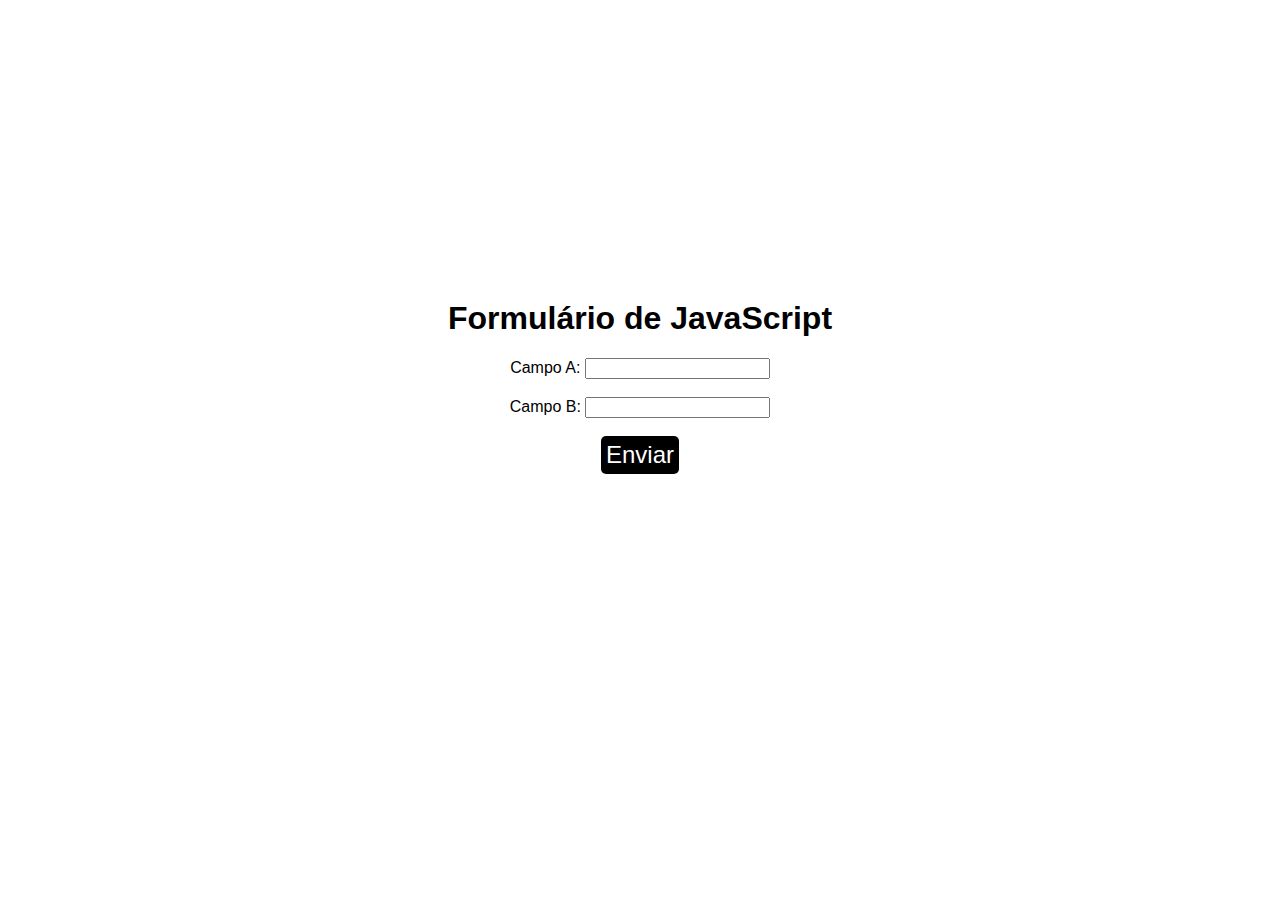
<file: modulo-2/index.html>
<!DOCTYPE html>
<html lang="pt-br">

<head>
    <meta charset="UTF-8">
    <meta name="viewport" content="width=device-width, initial-scale=1.0">
    <title>Formulário JS</title>
    <link rel="stylesheet" href="style.css">

</head>

<body>
    <h1>Formulário de JavaScript</h1>
    <form id="form">
        
        <label for="campoA">Campo A:</label>
        <input type="number" id="campoA" name="campoA" required><br><br>

        <label for="campoB">Campo B:</label>
        <input type="number" id="campoB" name="campoB" required><br><br>

        <button type="submit" id="btn-enviar">Enviar</button>
    </form>

    <div class="mensagem"></div>

    <script src="main.js"></script>
</body>

</html>
</file>
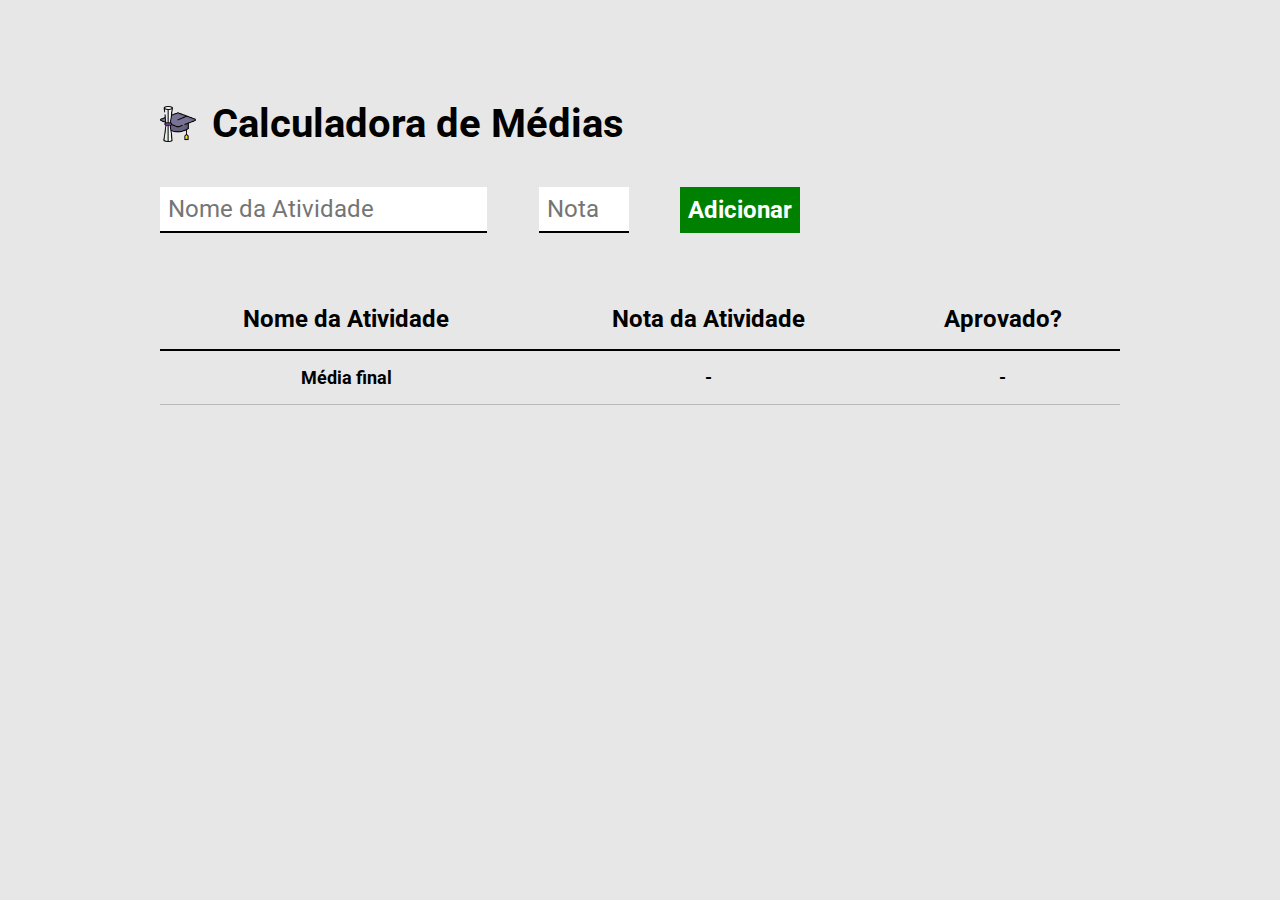
<file: projeto2-calculadora-de-medias/index.html>
<!DOCTYPE html>
<html lang="pt-br">

<head>
    <meta charset="UTF-8">
    <meta name="viewport" content="width=device-width, initial-scale=1.0">
    <title>Calculadora de Médias</title>
    <link rel="preconnect" href="https://fonts.googleapis.com">
    <link rel="preconnect" href="https://fonts.gstatic.com" crossorigin>
    <link
        href="https://fonts.googleapis.com/css2?family=Roboto:ital,wght@0,100;0,300;0,400;0,500;0,700;0,900;1,100;1,300;1,400;1,500;1,700;1,900&display=swap"
        rel="stylesheet">
    <link rel="stylesheet" href="main.css">
</head>

<body>
    <div class="container">
        <header>
            <img src="images/logo.png" alt="Capelo e diploma">
            <h1>Calculadora de Médias</h1>
        </header>

        <form id="form-atividade">
            <input type="text" required placeholder="Nome da Atividade" id="nome-atividade">
            <input type="number" required placeholder="Nota" min="0" max="10" id="nota-atividade">
            <button type="submit">Adicionar</button>
        </form>

        <table cellspacing="0">
            <thead>
                <tr>
                    <th>
                        Nome da Atividade
                    </th>
                    <th>
                        Nota da Atividade
                    </th>
                    <th>
                        Aprovado?
                    </th>
                </tr>
            </thead>
            <tbody class="tbody">
                <!-- <td>Atividade 1</td>
                <td>7</td>
                <td>
                    <img src="images/aprovado.png" alt="Emoji festejando">
                </td> -->
            </tbody>
            <tfoot>
                <tr>
                    <td>Média final</td>
                    <td id="media-final-valor">-</td>
                    <td id="media-final-resultado">-</td>
                </tr>
            </tfoot>
        </table>
    </div>
    <script src="main.js"></script>
</body>

</html>
</file>
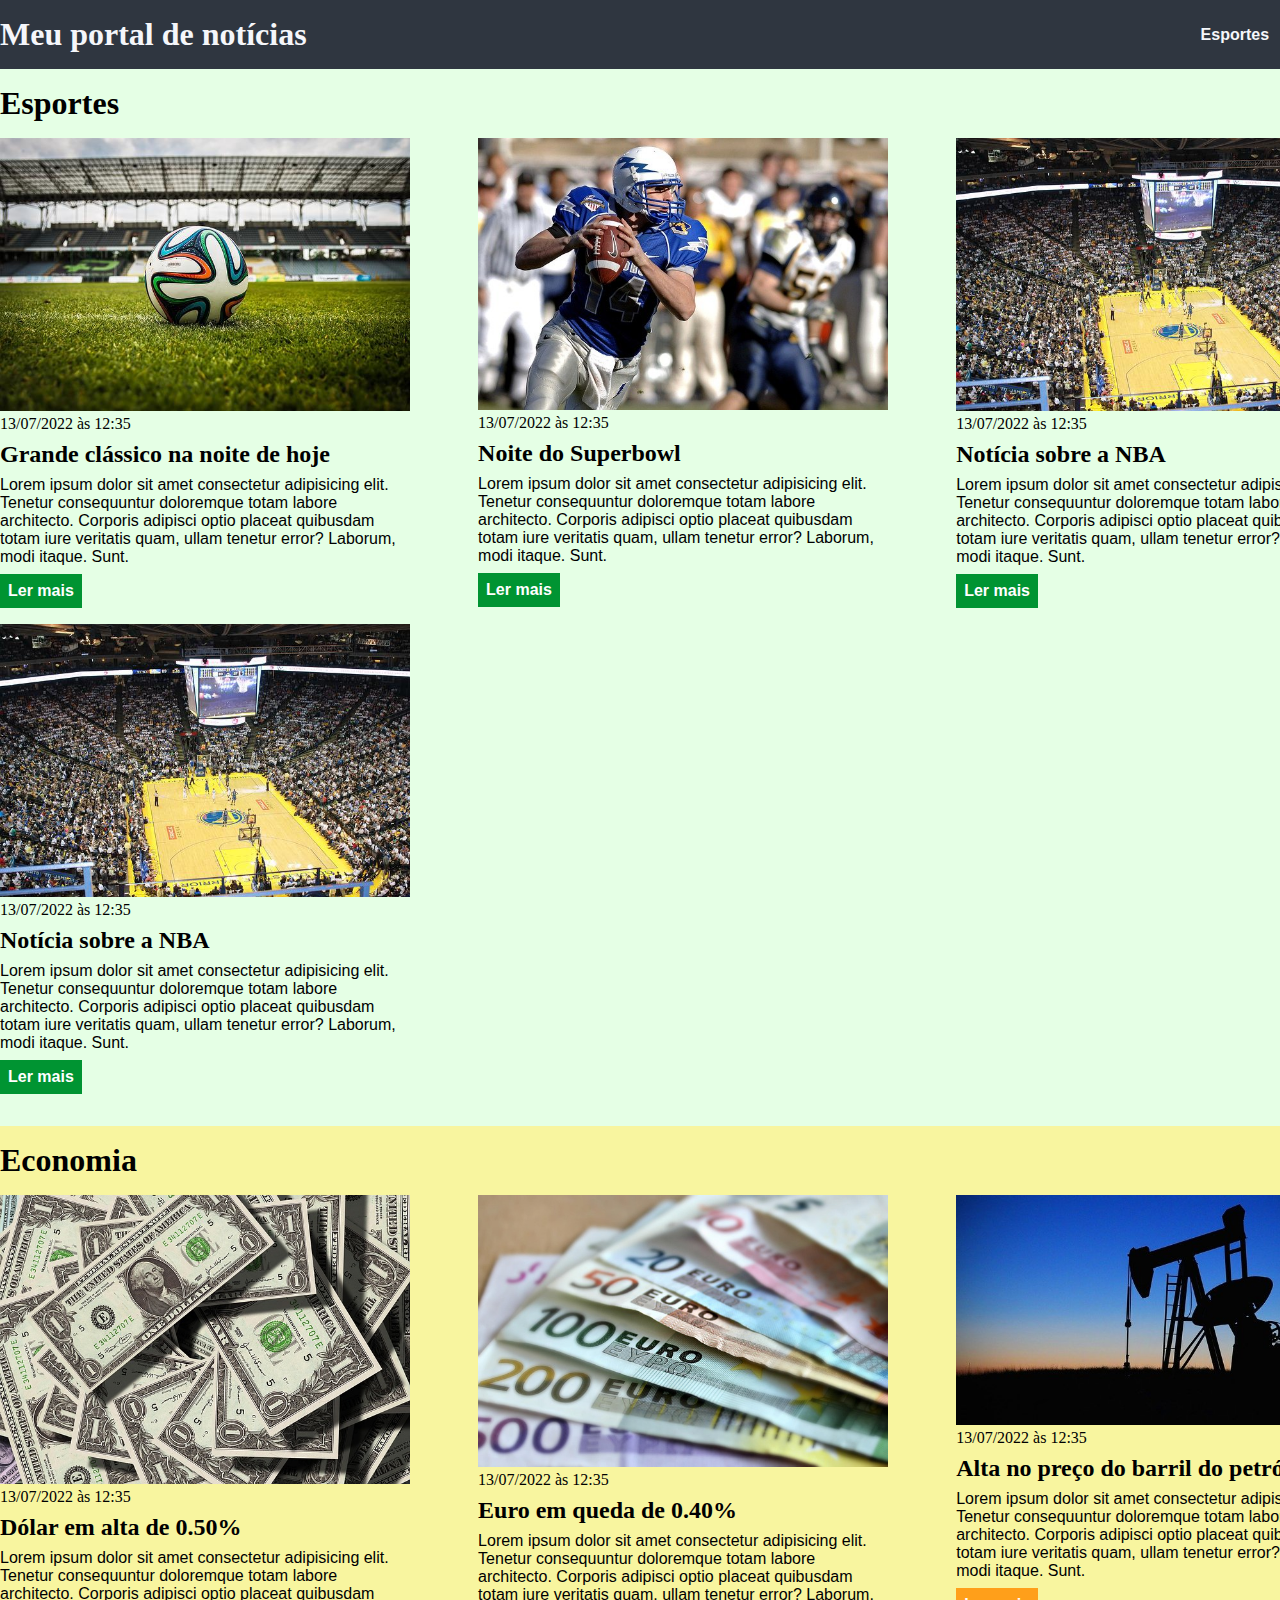
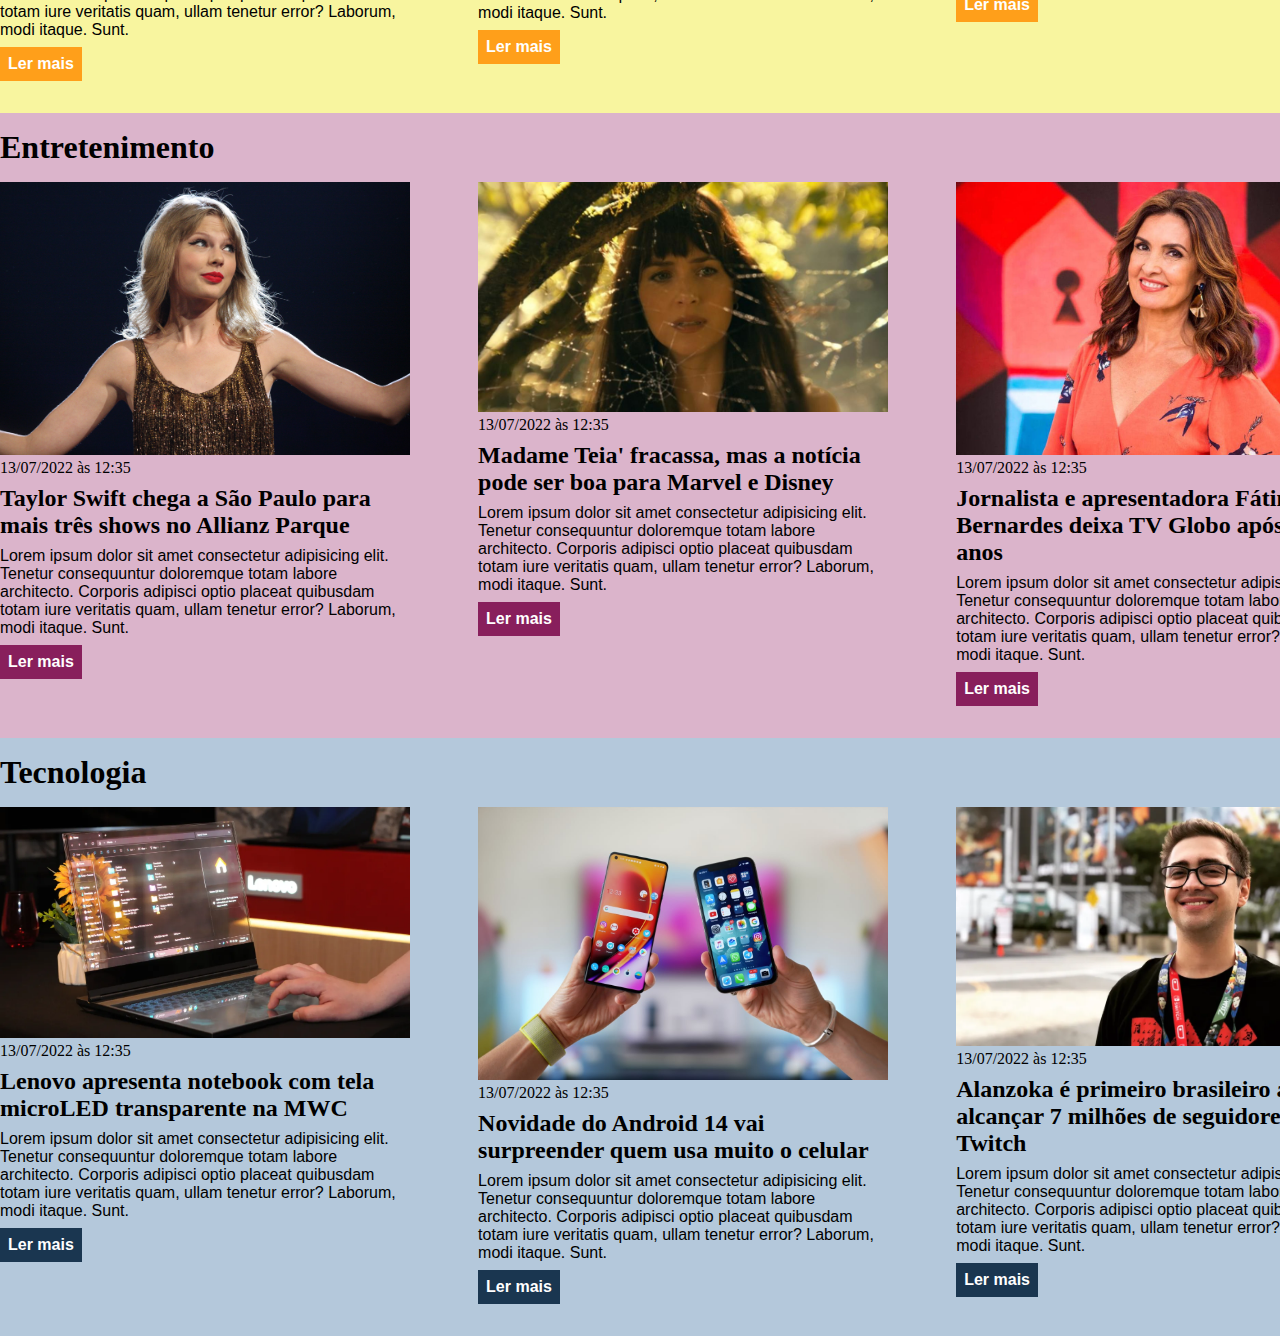
<file: modulo-1/css/index.html>
<!DOCTYPE html>
<html lang="pt-BR">

<head>
    <meta charset="UTF-8">
    <meta http-equiv="X-UA-Compatible" content="IE=edge">
    <meta name="viewport" content="width=device-width, initial-scale=1.0">
    <title>Meu portal de notícias</title>
    <link rel="stylesheet" href="./main.css" />
</head>

<body>
    <header>
        <div class="container">
            <h1>Meu portal de notícias</h1>
            <nav>
                <ul>
                    <li>
                        <a href="#sports" title="Ir para a seção de esportes">Esportes</a>
                    </li>
                    <li>
                        <a href="#economy" title="Ir para a seção de notícias">Economia</a>
                    </li>
                </ul>
            </nav>
        </div>
    </header>
    <section id="sports">
        <div class="container">
            <h2>Esportes</h2>
            <div class="articles">
                <article>
                    <img src="./imagens/futebol.jpg" alt="Bola de futebol no gramado" />
                    <header>
                        <time class="creation-date">13/07/2022 às 12:35</time>
                    </header>
                    <h3>Grande clássico na noite de hoje</h3>
                    <p>
                        Lorem ipsum dolor sit amet consectetur adipisicing elit. Tenetur consequuntur doloremque totam
                        labore architecto. Corporis adipisci optio placeat quibusdam totam iure veritatis quam, ullam
                        tenetur error? Laborum, modi itaque. Sunt.
                    </p>
                    <a href="#" title="Leia a notícia completa">Ler mais</a>
                </article>
                <article>
                    <img src="./imagens/futebol-americano.jpg"
                        alt="Jogador de futebol americano correndo com a bola na mão" />
                    <header>
                        <time>13/07/2022 às 12:35</time>
                    </header>
                    <h3>Noite do Superbowl</h3>
                    <p>
                        Lorem ipsum dolor sit amet consectetur adipisicing elit. Tenetur consequuntur doloremque totam
                        labore architecto. Corporis adipisci optio placeat quibusdam totam iure veritatis quam, ullam
                        tenetur error? Laborum, modi itaque. Sunt.
                    </p>
                    <a href="#" title="Leia a notícia completa">Ler mais</a>
                </article>
                <article>
                    <img src="./imagens/basquete.jpg" title="Vista aérea de uma quadra de basquete" />
                    <header>
                        <time>13/07/2022 às 12:35</time>
                    </header>
                    <h3>Notícia sobre a NBA</h3>
                    <p>
                        Lorem ipsum dolor sit amet consectetur adipisicing elit. Tenetur consequuntur doloremque totam
                        labore architecto. Corporis adipisci optio placeat quibusdam totam iure veritatis quam, ullam
                        tenetur error? Laborum, modi itaque. Sunt.
                    </p>
                    <a href="#" title="Leia a notícia completa">Ler mais</a>
                </article>
                <article>
                    <img src="./imagens/basquete.jpg" title="Vista aérea de uma quadra de basquete" />
                    <header>
                        <time>13/07/2022 às 12:35</time>
                    </header>
                    <h3>Notícia sobre a NBA</h3>
                    <p>
                        Lorem ipsum dolor sit amet consectetur adipisicing elit. Tenetur consequuntur doloremque totam
                        labore architecto. Corporis adipisci optio placeat quibusdam totam iure veritatis quam, ullam
                        tenetur error? Laborum, modi itaque. Sunt.
                    </p>
                    <a href="#" title="Leia a notícia completa">Ler mais</a>
                </article>
            </div>
        </div>
    </section>
    <section id="economy">
        <div class="container">
            <h2 >Economia</h2>
            <div class="articles">
                <article>
                    <img src="./imagens/dolares.jpg" alt="Muitos dólares" />
                    <header>
                        <time>13/07/2022 às 12:35</time>
                    </header>
                    <h3>Dólar em alta de 0.50%</h3>
                    <p>
                        Lorem ipsum dolor sit amet consectetur adipisicing elit. Tenetur consequuntur doloremque totam
                        labore
                        architecto. Corporis adipisci optio placeat quibusdam totam iure veritatis quam, ullam tenetur
                        error?
                        Laborum, modi itaque. Sunt.
                    </p>
                    <a href="#" title="Leia a notícia completa">Ler mais</a>
                </article>
                <article>
                    <img src="./imagens/euro.jpg" alt="Várias notas de euro" />
                    <header>
                        <time>13/07/2022 às 12:35</time>
                    </header>
                    <h3>Euro em queda de 0.40%</h3>
                    <p>
                        Lorem ipsum dolor sit amet consectetur adipisicing elit. Tenetur consequuntur doloremque totam
                        labore
                        architecto. Corporis adipisci optio placeat quibusdam totam iure veritatis quam, ullam tenetur
                        error?
                        Laborum, modi itaque. Sunt.
                    </p>
                    <a href="#" title="Leia a notícia completa">Ler mais</a>
                </article>
                <article>
                    <img src="./imagens/petroleo.jpg" alt="Extração de petróleo" />
                    <header>
                        <time>13/07/2022 às 12:35</time>
                    </header>
                    <h3>Alta no preço do barril do petróleo</h3>
                    <p>
                        Lorem ipsum dolor sit amet consectetur adipisicing elit. Tenetur consequuntur doloremque totam
                        labore
                        architecto. Corporis adipisci optio placeat quibusdam totam iure veritatis quam, ullam tenetur
                        error?
                        Laborum, modi itaque. Sunt.
                    </p>
                    <a href="#" title="Leia a notícia completa">Ler mais</a>
                </article>
            </div>
        </div>
    </section>

    <section id="entertainment">
        <div class="container">
            <h2 >Entretenimento</h2>
            <div class="articles">
                <article>
                    <img src="./imagens/taylor-swift.jpg" alt="Cantora Taylor Swift" />
                    <header>
                        <time>13/07/2022 às 12:35</time>
                    </header>
                    <h3>Taylor Swift chega a São Paulo para mais três shows no Allianz Parque</h3>
                    <p>
                        Lorem ipsum dolor sit amet consectetur adipisicing elit. Tenetur consequuntur doloremque totam
                        labore
                        architecto. Corporis adipisci optio placeat quibusdam totam iure veritatis quam, ullam tenetur
                        error?
                        Laborum, modi itaque. Sunt.
                    </p>
                    <a href="#" title="Leia a notícia completa">Ler mais</a>
                </article>
                <article>
                    <img src="./imagens/madame-teia.jpg" alt="Várias notas de euro" />
                    <header>
                        <time>13/07/2022 às 12:35</time>
                    </header>
                    <h3>Madame Teia' fracassa, mas a notícia pode ser boa para Marvel e Disney</h3>
                    <p>
                        Lorem ipsum dolor sit amet consectetur adipisicing elit. Tenetur consequuntur doloremque totam
                        labore
                        architecto. Corporis adipisci optio placeat quibusdam totam iure veritatis quam, ullam tenetur
                        error?
                        Laborum, modi itaque. Sunt.
                    </p>
                    <a href="#" title="Leia a notícia completa">Ler mais</a>
                </article>
                <article>
                    <img src="./imagens/fatima-bern.jpg" alt="Extração de petróleo" />
                    <header>
                        <time>13/07/2022 às 12:35</time>
                    </header>
                    <h3>Jornalista e apresentadora Fátima Bernardes deixa TV Globo após 37 anos</h3>
                    <p>
                        Lorem ipsum dolor sit amet consectetur adipisicing elit. Tenetur consequuntur doloremque totam
                        labore
                        architecto. Corporis adipisci optio placeat quibusdam totam iure veritatis quam, ullam tenetur
                        error?
                        Laborum, modi itaque. Sunt.
                    </p>
                    <a href="#" title="Leia a notícia completa">Ler mais</a>
                </article>
            </div>
        </div>
    </section>

    <section id="technology">
        <div class="container">
            <h2 >Tecnologia</h2>
            <div class="articles">
                <article>
                    <img src="./imagens/lenovo.webp" alt="Cantora Taylor Swift" />
                    <header>
                        <time>13/07/2022 às 12:35</time>
                    </header>
                    <h3>Lenovo apresenta notebook com tela microLED transparente na MWC</h3>
                    <p>
                        Lorem ipsum dolor sit amet consectetur adipisicing elit. Tenetur consequuntur doloremque totam
                        labore
                        architecto. Corporis adipisci optio placeat quibusdam totam iure veritatis quam, ullam tenetur
                        error?
                        Laborum, modi itaque. Sunt.
                    </p>
                    <a href="#" title="Leia a notícia completa">Ler mais</a>
                </article>
                <article>
                    <img src="./imagens/android.jpg" alt="Várias notas de euro" />
                    <header>
                        <time>13/07/2022 às 12:35</time>
                    </header>
                    <h3>Novidade do Android 14 vai surpreender quem usa muito o celular</h3>
                    <p>
                        Lorem ipsum dolor sit amet consectetur adipisicing elit. Tenetur consequuntur doloremque totam
                        labore
                        architecto. Corporis adipisci optio placeat quibusdam totam iure veritatis quam, ullam tenetur
                        error?
                        Laborum, modi itaque. Sunt.
                    </p>
                    <a href="#" title="Leia a notícia completa">Ler mais</a>
                </article>
                <article>
                    <img src="./imagens/alanzoka.webp" alt="Extração de petróleo" />
                    <header>
                        <time>13/07/2022 às 12:35</time>
                    </header>
                    <h3>Alanzoka é primeiro brasileiro a alcançar 7 milhões de seguidores na Twitch</h3>
                    <p>
                        Lorem ipsum dolor sit amet consectetur adipisicing elit. Tenetur consequuntur doloremque totam
                        labore
                        architecto. Corporis adipisci optio placeat quibusdam totam iure veritatis quam, ullam tenetur
                        error?
                        Laborum, modi itaque. Sunt.
                    </p>
                    <a href="#" title="Leia a notícia completa">Ler mais</a>
                </article>
            </div>
        </div>
    </section>

</body>

</html>
</file>
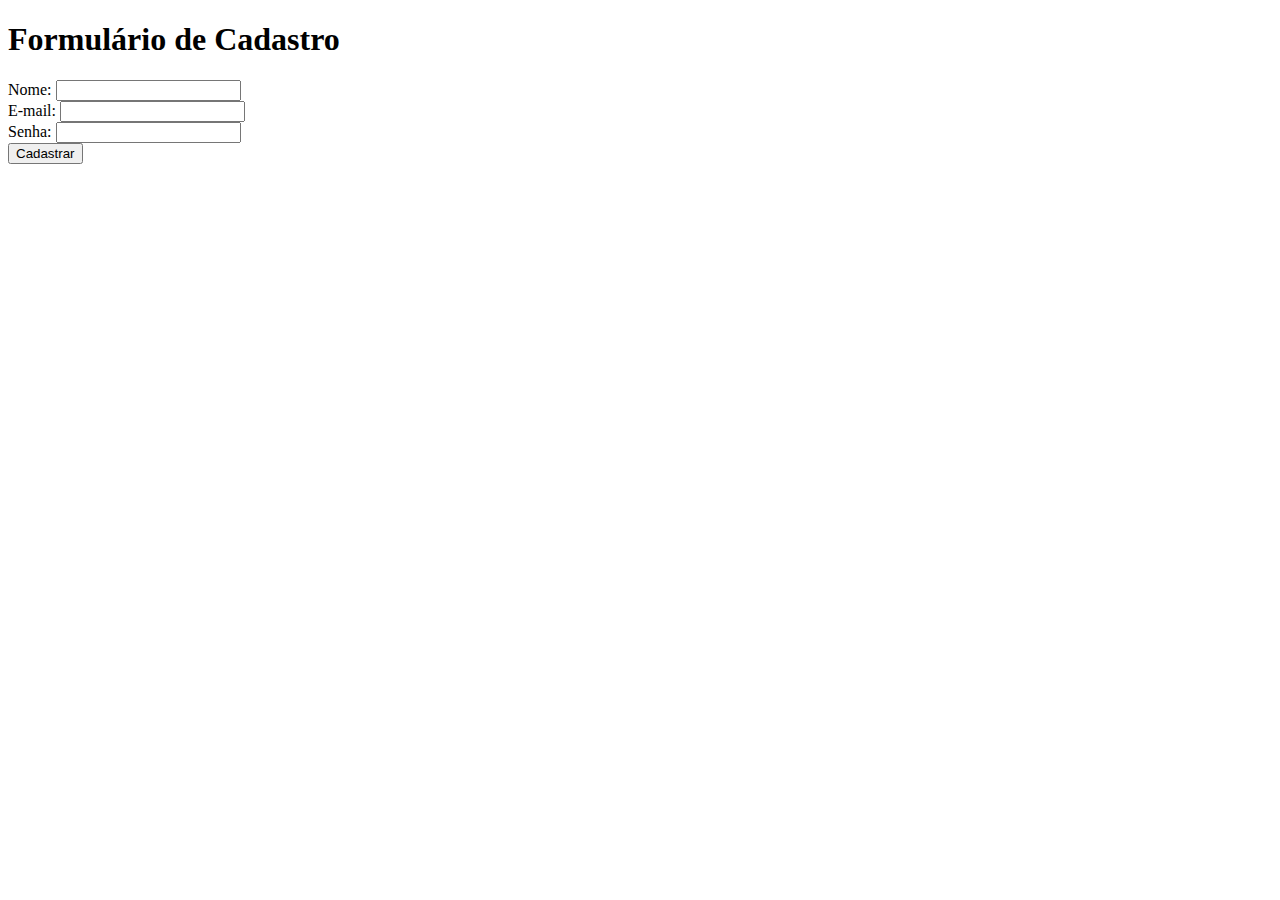
<file: modulo-1/exercicio-html.html>
<!DOCTYPE html>
<html lang="en">

<head>
    <meta charset="UTF-8">
    <meta name="viewport" content="width=device-width, initial-scale=1.0">
    <title>Document</title>
</head>

<body>
    <h1>Formulário de Cadastro</h1>
    <form>
        <label for="cadastro-nome">Nome:</label>
        <input type="text" id="cadastro-nome">
        <br>
        <label for="cadastro-email">E-mail:</label>
        <input type="email" id="cadastro-email">
        <br>
        <label for="cadastro-senha">Senha:</label>
        <input type="password" id="cadastro-senha">
        <br>
        <button type="submit">Cadastrar</button>
    </form>
</body>

</html>
</file>
<file: modulo-2/style.css>
body {
    font-family: Arial, Helvetica, sans-serif;
    text-align: center;
    margin-top: 300px;
}


#btn-enviar{
    background-color: black;
    color: white;
    font-size: 24px;
    border: none;
    border-radius: 5px;
    padding: 5px;
}

.img-certo,
.img-erro{
    width: 50px;
    margin-top: 12px
}
</file>
<file: projeto2-calculadora-de-medias/main.css>
*{
    margin: 0;
    padding: 0;
    box-sizing: border-box;
    font-family: "Roboto", sans-serif
}

body {
    background-color: #e7e7e7;
    padding-top: 100px;

}

header{
    display: flex;
    align-items: center;
    margin-bottom: 40px;
}

header img{
    width: 36px;
    margin-right: 16px;
}

header h1{
    font-size: 40px;
    font-weight: bold;
}

.container{
    max-width: 960px;
    width: 100%;
    margin: 0 auto;
}

form{
    display: flex;
    max-width: 640px;
    width: 100%;
    justify-content: space-between;
    margin-bottom: 56px;
}

form input{
    font-size: 24px;
    background-color: white;
    border: none;
    border-bottom: 2px solid black;
    padding: 8px;
}

form button{
    background-color: green;
    color:white;
    font-size: 24px;
    font-weight: bold;
    border: none;
    cursor: pointer;
    padding: 8px;
}

table{
    width: 100%;
}

table th {
    border-bottom: 2px solid black;
    padding: 16px;
    font-size: 24px;
    font-weight: bold;
}

table td{
    text-align: center;
    font-size: 18px;
    padding: 16px 0;
    border-bottom: 1px solid rgba(0, 0, 0, 0.2);
}

table td img{
    height: 30px;
}

table tfoot td{
    font-weight: bold;
}

.resultado{
    padding: 8px;
    font-weight: bold;
    color: white;
    background-color: black;
    border-radius: 3px;
}

.aprovado{
    background-color: green;
}

.reprovado{
    background-color: red;
}
</file>
<file: modulo-1/css/main.css>
*{
    box-sizing: border-box;
    margin: 0;
    padding: 0;
}

body > header {
    background-color: #2f3640;
    padding: 16px 0;
    color: #f5f6fa;
}

header .container {
    display: flex;
    align-items: center;
    justify-content: space-between;
}

header li{
    display: inline;
    font-family: Arial, Helvetica, sans-serif;
    font-weight: bold;
    margin-left: 16px;
    
}

header li a{
    color:#f5f6fa;
    text-decoration: none;
}

.container {
    width: 1366px;
    margin: 0 auto;
}

.articles{
    display: flex;
    flex-wrap: wrap;
    justify-content: space-between;
}

.articles article img{
    width: 100%;
}

.articles article {
    width: 30%;
}

section{
    padding: 16px 0;
}

section h2,
.articles article {
    margin-bottom: 16px;
}

section h2{
    font-size: 32px;
}

.articles article h3{
    margin: 8px 0;
    font-size: 24px;
}

.articles article a{
    background-color: blue;
    color: white;
    padding: 8px;
    display: inline-block;
    text-decoration: none;
    font-weight: bold;
    margin-top: 8px;
}

.articles article p,
.articles article a {
    font-family: Arial, Helvetica, sans-serif;
}

.articles article a:hover{
    text-decoration: underline;
}

#sports {
    background-color: rgba(0, 255, 0, 0.1);
}

#sports .articles article a {
    background-color: #009432
}

#economy{
    background-color: #f8f59f;
}

#economy .articles article a{
    background-color: #ff9f1a;
}

#entertainment {
    background-color: #dbb4cb;
}

#entertainment .articles article a{
    background-color: #881f5c;
}

#technology {
    background-color: #b4c8db;
}

#technology .articles article a{
    background-color: #1a3650;
}
</file>
